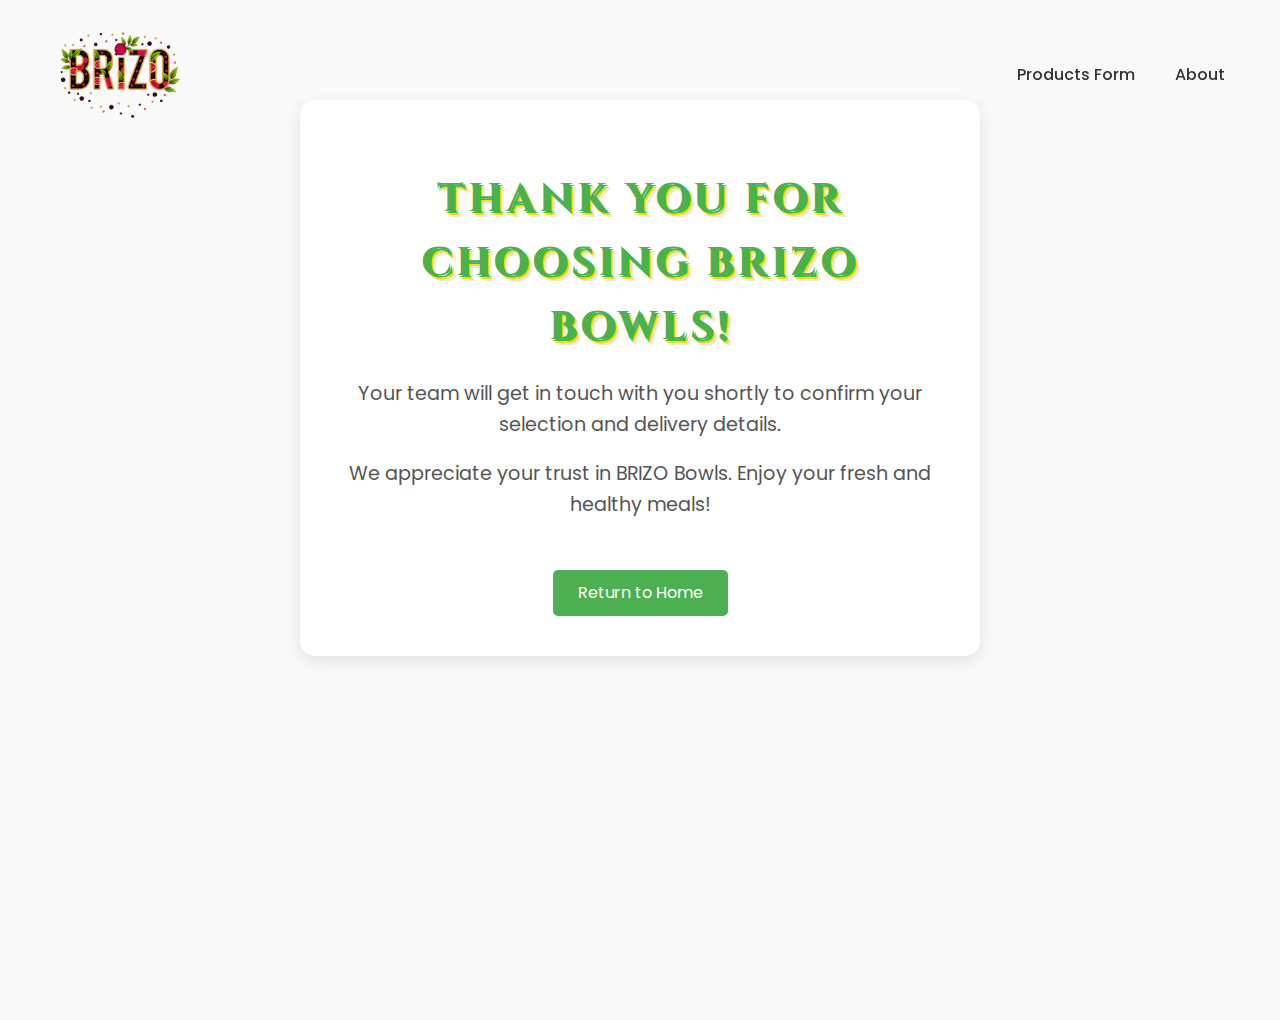
<file: thank-you.html>
<!DOCTYPE html>
<html lang="en">
<head>
    <meta charset="UTF-8">
    <meta name="viewport" content="width=device-width, initial-scale=1.0">
    <title>Thank You - BRIZObowls</title>
    <link rel="stylesheet" href="css/style.css">
    <link href="https://fonts.googleapis.com/css2?family=Poppins:wght@400;600;700&display=swap" rel="stylesheet">
    <style>
        body {
            min-height: 100vh;
            background-color: #f9f9f9;
            text-align: center;
            padding: 20px;
            padding-top: 100px; /* Add padding to account for fixed header */
        }
        .thank-you-container {
            background: white;
            padding: 40px;
            border-radius: 15px;
            box-shadow: 0 5px 15px rgba(0,0,0,0.1);
            max-width: 600px;
            margin: auto;
        }
        .thank-you-container h1 {
            color: #4CAF50;
            margin-bottom: 20px;
            font-size: 2.5em;
        }
        .thank-you-container p {
            font-size: 1.2em;
            color: #555;
            line-height: 1.6;
        }
        .thank-you-container a {
            display: inline-block;
            margin-top: 30px;
            padding: 10px 25px;
            background-color: #4CAF50;
            color: white;
            text-decoration: none;
            border-radius: 5px;
            transition: background-color 0.3s;
        }
        .thank-you-container a:hover {
            background-color: #45a049;
        }
    </style>
</head>
<body>
    <header class="site-header">
        <div class="container">
            <div class="header-content">
                <div class="logo"><a href="landing.html"><img src="images/Brizo_LOGO.png" alt="BRIZO Bowls Logo"></a></div>
                <nav class="main-nav">
                    <ul>
                        <li><a href="landing.html#gallery">Products Form</a></li>
                        <li><a href="landing.html#about">About</a></li>
                    </ul>
                </nav>
            </div>
        </div>
    </header>

    <div class="thank-you-container">
        <h1>Thank You for Choosing BRIZO Bowls!</h1>
        <p>Your team will get in touch with you shortly to confirm your selection and delivery details.</p>
        <p>We appreciate your trust in BRIZO Bowls. Enjoy your fresh and healthy meals!</p>
        <a href="landing.html">Return to Home</a>
    </div>
</body>
</html>
</file>
<file: css/style.css>
@import url('https://fonts.googleapis.com/css2?family=Cinzel:wght@700&display=swap');

body {
    font-family: 'Poppins', sans-serif;
    margin: 0;
    padding: 0;
    color: #333;
    line-height: 1.6;
    background-color: #f9f9f9;
    padding-top: 100px;
    position: relative;
    min-height: 100vh;
}

.container {
    max-width: 1200px;
    margin: 0 auto;
    padding: 0 20px;
    position: relative;
    z-index: 2;
}

/* Header */
.site-header {
    background-color: transparent;
    padding: 15px 0;
    box-shadow: none;
    position: fixed;
    top: 0;
    left: 0;
    width: 100%;
    z-index: 1000;
    backdrop-filter: none;
    -webkit-backdrop-filter: none;
}

.header-content {
    display: flex;
    justify-content: space-between;
    align-items: center;
}

.logo {
    font-size: 24px;
    font-weight: 700;
}

.logo img {
    height: 120px;
    vertical-align: middle;
}

.main-nav ul {
    list-style: none;
    margin: 0;
    padding: 0;
    display: flex;
    gap: 10px;
}

.main-nav ul li {
    margin-left: 0;
}

.main-nav ul li a {
    text-decoration: none;
    color: #333;
    font-weight: 500;
    transition: color 0.3s ease;
    background-color: transparent;
    padding: 8px 15px;
    border-radius: 20px;
    display: inline-block;
}

.main-nav ul li a:hover {
    color: #4CAF50;
    background-color: transparent;
}

.subscribe-btn {
    background-color: #8BC34A;
    color: white;
    padding: 8px 15px;
    border-radius: 4px;
    text-decoration: none;
    margin-left: 20px;
    transition: background-color 0.3s ease;
}

.subscribe-btn:hover {
    background-color: #689F38;
}

/* Hero Section */

/* Landing Page Specific */
.landing-container {
    text-align: center;
    padding: 2rem;
    perspective: 1000px;
}

.landing-container h1 {
    font-size: 3.5rem;
    font-weight: 700;
    text-align: center;
    margin-bottom: 2rem;
}

.landing-container h1 span {
    display: inline-block;
    background: linear-gradient(45deg, #ff6b6b, #ff8e8e, #ffd700, #00f2fe, #4facfe);
    -webkit-background-clip: text;
    background-clip: text;
    color: transparent;
    transition: transform 0.3s ease;
    cursor: pointer;
}

.landing-container h1 span:hover {
    transform: rotate(10deg);
}

.options-container {
    display: flex;
    justify-content: center;
    gap: 2rem;
    margin-top: 2rem;
    flex-wrap: wrap;
    transform-style: preserve-3d;
}

.option-card {
    background: white;
    padding: 2rem;
    border-radius: 20px;
    box-shadow: 0 10px 20px rgba(0, 0, 0, 0.2), 0 6px 6px rgba(0, 0, 0, 0.15);
    cursor: pointer;
    transition: transform 0.5s ease, box-shadow 0.5s ease;
    flex: 1;
    min-width: 300px;
    text-align: center;
    transform-style: preserve-3d;
    position: relative;
    z-index: 2;
    background-color: rgba(255, 255, 255, 0.95);
}

.option-card:hover {
    transform: translateY(-10px) rotateX(5deg);
    box-shadow: 0 15px 30px rgba(0, 0, 0, 0.3), 0 10px 10px rgba(0, 0, 0, 0.2);
}

.option-card h2 {
    color: #4facfe;
    margin-bottom: 1rem;
    font-size: 1.8rem;
}

.animation-container {
    height: 200px;
    display: flex;
    flex-direction: column;
    align-items: center;
    justify-content: center;
    background: linear-gradient(135deg, #f5f7fa 0%, #c3cfe2 100%);
    border-radius: 10px;
    margin-top: 1rem;
    padding: 1rem;
}

.animation-container p {
    color: #666;
    margin-top: 1rem;
    font-size: 1rem;
}

.fruit-icons, .veggie-icons {
    font-size: 2rem;
    margin-bottom: 1rem;
    line-height: 1.5;
}

.select-btn {
    background: linear-gradient(135deg, #4facfe, #00f2fe);
    color: rgb(255, 255, 255);
    border: none;
    padding: 12px 25px;
    border-radius: 25px;
    font-size: 1rem;
    cursor: pointer;
    transition: all 0.3s ease;
    margin-top: 1rem;
    width: 100%;
    text-transform: uppercase;
    font-weight: 600;
    letter-spacing: 1px;
}

.select-btn:hover {
    transform: translateY(-2px);
    box-shadow: 0 4px 15px rgba(79, 172, 254, 0.3);
}

/* Image Gallery Section */
.image-gallery-section {
    padding: 4rem 0;
    background-color: #e8f5e9;
}

.image-gallery-section .container {
    background: white;
    padding: 2rem;
    padding-top: 2rem;
    border-radius: 40px;
    box-shadow: 0 10px 20px rgba(0, 0, 0, 0.2), 0 6px 6px rgba(0, 0, 0, 0.15);
    transform-style: preserve-3d;
    margin-top: 200px;
}

.image-gallery-section h2 {
    text-align: center;
    margin-top: 0;
    margin-bottom: 2rem;
    color: #333;
    font-size: 2rem;
}

.gallery-wrapper {
    display: grid;
    grid-auto-flow: column;
    grid-template-rows: repeat(2, auto);
    gap: 15px;
    overflow-x: auto;
    padding-bottom: 20px;
    padding-left: 20px;
    padding-right: 20px;
    scrollbar-width: thin;
    scrollbar-color: #888 #f1f1f1;
    -ms-overflow-style: -ms-autohiding-scrollbar;
}

.gallery-wrapper::-webkit-scrollbar {
    height: 10px;
}

.gallery-wrapper::-webkit-scrollbar-track {
    background: #f1f1f1;
    border-radius: 10px;
}

.gallery-wrapper::-webkit-scrollbar-thumb {
    background: #888;
    border-radius: 10px;
}

.gallery-wrapper::-webkit-scrollbar-thumb:hover {
    background: #555;
}

.gallery-wrapper img {
    width: 300px;
    height: 200px;
    object-fit: cover;
    border-radius: 8px;
    box-shadow: 0 4px 8px rgba(0, 0, 0, 0.1);
    transition: transform 0.3s ease, box-shadow 0.3s ease;
}

.gallery-wrapper img:hover {
    transform: scale(1.05);
    box-shadow: 0 8px 16px rgba(0, 0, 0, 0.2);
}

/* About Section */
.about-section {
    padding: 4rem 0;
    background-color: #f9f9f9;
}

.about-section .container {
    text-align: center;
    padding: 2rem;
    padding-top: 2rem;
    border-radius: 20px;
    box-shadow: 0 10px 20px rgba(0, 0, 0, 0.1), 0 6px 6px rgba(0, 0, 0, 0.08);
    margin-top: 150px;
}

.about-section h2 {
    text-align: center;
    margin-top: 0;
    margin-bottom: 2rem;
    color: #333;
    font-size: 2rem;
}

.company-name {
    font-size: 1.8rem;
    font-weight: bold;
    color: #8BC34A;
    margin-bottom: 1.5rem;
}

.contact-info p {
    margin: 0.8rem 0;
    font-size: 1.1rem;
}

.contact-links-wrapper {
    display: flex;
    justify-content: center;
    gap: 20px;
    flex-wrap: wrap;
}

.contact-link {
    text-decoration: none;
    color: #333;
    transition: color 0.3s ease;
    display: flex;
    align-items: center;
}

.contact-link:hover {
    color: #8BC34A;
}

.contact-icon img {
    width: 5px;
    height: auto;
    vertical-align: middle;
    margin-right: 5px;
}

.location-info {
    margin-top: 3rem;
}

.location-info p {
    font-size: 1.2rem;
    font-weight: bold;
    color: #555;
    margin-bottom: 1rem;
}

.location-text-image {
    display: block;
    margin: 10px auto 0.5rem;
    width: 40px;
    height: auto;
}

.location-image {
    max-width: 100%;
    width: 1200px;
    height: auto;
    border-radius: 8px;
    box-shadow: 0 4px 8px rgba(0, 0, 0, 0.1);
}

/* Other existing styles... */

h1 {
    text-align: center;
    margin-bottom: 2rem;
    font-family: 'Cinzel', serif;
    font-size: 3.5rem;
    font-weight: 700;
    text-transform: uppercase;
    letter-spacing: 4px;
    color: #4facfe;
    text-shadow: 
        2px 2px 0 #38bb49,
        4px 4px 0 #ffd700,
        6px 6px 0 rgba(0, 0, 0, 0.1);
    position: relative;
    animation: titleFloat 3s ease-in-out infinite;
}

h1::before {
    content: 'BRIZOBOWLS';
    position: absolute;
    top: 0;
    left: 0;
    width: 100%;
    height: 100%;
    background: linear-gradient(135deg, #23bd56, #72d133, #1acece);
    -webkit-background-clip: text;
    background-clip: text;
    color: transparent;
    filter: blur(8px);
    opacity: 0.5;
    transform: translateY(2px);
    z-index: -1;
}

@keyframes titleFloat {
    0%, 100% {
        transform: translateY(0);
    }
    50% {
        transform: translateY(-10px);
    }
}

h2 {
    color: #333;
    margin-bottom: 20px;
}

.form-group {
    margin-bottom: 15px;
    text-align: left;
}

.form-group label {
    display: block;
    margin-bottom: 5px;
    font-weight: bold;
}

.form-group input[type="text"],
.form-group input[type="tel"],
.form-group input[type="email"],
.form-group input[type="date"],
.form-group textarea {
    width: calc(100% - 22px);
    padding: 10px;
    border: 1px solid #ddd;
    border-radius: 4px;
    box-sizing: border-box;
}

.form-group textarea {
    resize: vertical;
}

button {
    background-color: #ff6347;
    color: white;
    padding: 10px 15px;
    border: none;
    border-radius: 4px;
    cursor: pointer;
    font-size: 16px;
    margin-top: 10px;
    transition: background-color 0.3s ease;
}

button:hover {
    background-color: #e55337;
}

/* Subscription Cards */
.subscription-cards {
    display: grid;
    grid-template-columns: repeat(auto-fit, minmax(300px, 1fr));
    gap: 2rem;
    margin: 2rem 0;
}

.card {
    background: white;
    padding: 2rem;
    text-align: center;
    position: relative;
    overflow: hidden;
    transition: transform 0.3s;
    border-radius: 15px;
    box-shadow: 0 4px 15px rgba(0, 0, 0, 0.1);
}

.card:hover {
    transform: translateY(-5px);
}

.card.basic {
    background: linear-gradient(45deg, #FFD700, #FDB931);
}

.card.premium {
    background: linear-gradient(45deg, #E5E4E2, #C0C0C0);
}

.card.deluxe {
    background: linear-gradient(45deg, #B9F2FF, #89CFF0);
}

.card h2 {
    color: #333;
    margin-bottom: 1rem;
}

.card .price {
    font-size: 1.8rem;
    font-weight: bold;
    color: #333;
    margin: 1rem 0;
}

.card ul {
    list-style: none;
    padding: 0;
    margin: 1.5rem 0;
}

.card li {
    margin: 0.8rem 0;
    color: #333;
}

.card button {
    background: #ff6347;
    color: white;
    border: none;
    padding: 12px 25px;
    border-radius: 25px;
    font-size: 1rem;
    cursor: pointer;
    transition: background 0.3s;
    width: 80%;
    margin-top: 1rem;
}

.card button:hover {
    background: #e55337;
}

/* Order Form */
.order-form {
    max-width: 500px;
    margin: 2rem auto;
    background: white;
    padding: 2rem;
    border-radius: 8px;
    box-shadow: 0 2px 10px rgba(0,0,0,0.1);
    opacity: 0;
    transform: scale(0.8);
    transition: all 0.5s ease;
}

.order-form.show {
    opacity: 1;
    transform: scale(1);
}

.input-group {
    margin-bottom: 1.5rem;
}

.input-group input,
.input-group select {
    width: 100%;
    padding: 12px;
    border: 2px solid #ddd;
    border-radius: 6px;
    font-size: 16px;
    transition: border-color 0.3s;
}

.input-group input:focus,
.input-group select:focus {
    border-color: #ff6347;
    outline: none;
}

.order-summary {
    background: #f8f9fa;
    padding: 1rem;
    border-radius: 6px;
    margin: 1.5rem 0;
}

.order-summary p {
    margin: 0.5rem 0;
    color: #333;
}

.order-form button[type="submit"] {
    width: 100%;
    padding: 12px;
    background: #ff6347;
    color: white;
    border: none;
    border-radius: 6px;
    font-size: 16px;
    cursor: pointer;
    transition: background 0.3s;
}

.order-form button[type="submit"]:hover {
    background: #e55337;
}

.hidden {
    display: none;
}

/* Plans Page Specific */
.plans-container {
    display: grid;
    grid-template-columns: repeat(auto-fit, minmax(300px, 1fr));
    gap: 2rem;
    padding: 2rem 0;
}

.plan-card {
    background: white;
    border-radius: 15px;
    padding: 2rem;
    box-shadow: 0 10px 20px rgba(0, 0, 0, 0.1);
    transition: transform 0.3s ease, box-shadow 0.3s ease;
    position: relative;
    overflow: hidden;
    z-index: 2;
    background-color: rgba(255, 255, 255, 0.95);
}

/* Gold Plan - Apple Shape */
.plan-card[data-plan="gold"]::before {
    content: '';
    position: absolute;
    top: -50%;
    left: -50%;
    width: 200%;
    height: 200%;
    background: linear-gradient(135deg, #ff6b6b, #ff8e8e);
    clip-path: polygon(
        50% 0%,
        100% 25%,
        100% 75%,
        50% 100%,
        0% 75%,
        0% 25%
    );
    opacity: 0.1;
    z-index: 0;
    transform: rotate(45deg);
}

/* Platinum Plan - Kiwi Shape */
.plan-card[data-plan="platinum"]::before {
    content: '';
    position: absolute;
    top: -50%;
    left: -50%;
    width: 200%;
    height: 200%;
    background: linear-gradient(135deg, #8bc34a, #aed581);
    clip-path: circle(50% at 50% 50%);
    opacity: 0.1;
    z-index: 0;
}

/* Diamond Plan - Avocado Shape */
.plan-card[data-plan="diamond"]::before {
    content: '';
    position: absolute;
    top: -50%;
    left: -50%;
    width: 200%;
    height: 200%;
    background: linear-gradient(135deg, #4caf50, #81c784);
    clip-path: ellipse(50% 70% at 50% 50%);
    opacity: 0.1;
    z-index: 0;
}

.plan-card:hover {
    transform: translateY(-5px);
    box-shadow: 0 15px 30px rgba(0, 0, 0, 0.15);
}

.plan-header {
    text-align: center;
    margin-bottom: 1.5rem;
    position: relative;
    z-index: 1;
}

.plan-header h2 {
    font-size: 2rem;
    margin-bottom: 1rem;
    color: #333;
}

.plan-price {
    font-size: 2.5rem;
    font-weight: bold;
    color: #2ecc71;
}

.plan-price span {
    font-size: 1rem;
    color: #666;
    font-weight: normal;
}

.plan-details {
    margin: 2rem 0;
    position: relative;
    z-index: 1;
}

.plan-details ul {
    list-style: none;
    padding: 0;
    margin: 0;
}

.plan-details li {
    padding: 0.8rem 0;
    border-bottom: 1px solid #eee;
    color: #555;
    display: flex;
    align-items: center;
    gap: 1rem;
}

.plan-details li:last-child {
    border-bottom: none;
}

.plan-details li::before {
    content: "✓";
    color: #2ecc71;
    margin-right: 10px;
    font-weight: bold;
}

.feature-icon {
    width: 24px;
    height: 24px;
    object-fit: contain;
    filter: drop-shadow(0 2px 2px rgba(0, 0, 0, 0.1));
    transition: transform 0.3s ease;
}

.plan-details li:hover .feature-icon {
    transform: scale(1.1);
}

.plan-details li span {
    flex: 1;
}

.select-plan-btn {
    width: 100%;
    padding: 1rem;
    background: linear-gradient(135deg, #2ecc71, #27ae60);
    color: white;
    border: none;
    border-radius: 8px;
    font-size: 1.1rem;
    font-weight: bold;
    cursor: pointer;
    transition: transform 0.2s ease, box-shadow 0.2s ease;
    position: relative;
    z-index: 1;
}

.select-plan-btn:hover {
    transform: translateY(-2px);
    box-shadow: 0 5px 15px rgba(46, 204, 113, 0.3);
}

.select-plan-btn:active {
    transform: translateY(0);
}

/* Responsive adjustments */
@media (max-width: 768px) {
    .plans-container {
        grid-template-columns: 1fr;
        padding: 1rem;
    }

    .plan-card {
        padding: 1.5rem;
    }

    .plan-header h2 {
        font-size: 1.8rem;
    }

    .plan-price {
        font-size: 2rem;
    }
}

/* User Page Specific */
.user-section {
    background-color: #f9f9f9;
    padding: 15px;
    border-radius: 8px;
    margin-bottom: 20px;
    text-align: left;
}

.user-section h2 {
    color: #ff6347;
    margin-top: 0;
    border-bottom: 1px solid #eee;
    padding-bottom: 10px;
    margin-bottom: 10px;
}

.user-section p {
    margin: 8px 0;
    font-size: 1em;
}

.user-section p strong {
    color: #555;
}

/* Coming Soon Page */
.coming-soon-text {
    font-size: 2.5rem;
    color: #2ecc71;
    text-align: center;
    margin: 2rem 0;
    font-weight: bold;
    text-shadow: 2px 2px 4px rgba(0, 0, 0, 0.1);
    animation: pulse 2s infinite;
}

.back-btn {
    display: inline-block;
    padding: 12px 24px;
    background: linear-gradient(135deg, #2ecc71, #27ae60);
    color: white;
    text-decoration: none;
    border-radius: 25px;
    font-weight: bold;
    transition: transform 0.3s ease, box-shadow 0.3s ease;
    box-shadow: 0 4px 15px rgba(46, 204, 113, 0.2);
}

.back-btn:hover {
    transform: translateY(-2px);
    box-shadow: 0 6px 20px rgba(46, 204, 113, 0.3);
}

@keyframes pulse {
    0% {
        transform: scale(1);
    }
    50% {
        transform: scale(1.05);
    }
    100% {
        transform: scale(1);
    }
}

a {
    color: #ff6347;
    text-decoration: none;
}

a:hover {
    text-decoration: underline;
}

/* Interactive Fruit Animation */
.fruit {
    position: fixed;
    z-index: 999;
    pointer-events: none;
    animation: fruit-fall 1.5s linear forwards;
    transform-origin: center;
}

.fruit.apple {
    background-image: url('https://i.ibb.co/nLg1FXG/apple.png');
    width: 35px;
    height: 35px;
}

.fruit.banana {
    background-image: url('https://i.ibb.co/0jZ8YyL/banana.png');
    width: 45px;
    height: 45px;
}

.fruit.orange {
    background-image: url('https://i.ibb.co/0jZ8YyL/orange.png');
    width: 40px;
    height: 40px;
}

.fruit.grapes {
    background-image: url('https://i.ibb.co/0jZ8YyL/grapes.png');
    width: 45px;
    height: 45px;
}

.fruit.strawberry {
    background-image: url('https://i.ibb.co/0jZ8YyL/strawberry.png');
    width: 35px;
    height: 35px;
}

.fruit.kiwi {
    background-image: url('https://i.ibb.co/0jZ8YyL/kiwi.png');
    width: 40px;
    height: 40px;
}

.fruit.pineapple {
    background-image: url('https://i.ibb.co/0jZ8YyL/pineapple.png');
    width: 50px;
    height: 50px;
}

.fruit.mango {
    background-image: url('https://i.ibb.co/0jZ8YyL/mango.png');
    width: 45px;
    height: 45px;
}

.fruit.pear {
    background-image: url('https://i.ibb.co/0jZ8YyL/pear.png');
    width: 40px;
    height: 40px;
}

.fruit.cherry {
    background-image: url('https://i.ibb.co/0jZ8YyL/cherry.png');
    width: 35px;
    height: 35px;
}

.fruit.watermelon {
    background-image: url('https://i.ibb.co/0jZ8YyL/watermelon.png');
    width: 55px;
    height: 55px;
}

.fruit.lemon {
    background-image: url('https://i.ibb.co/0jZ8YyL/lemon.png');
    width: 40px;
    height: 40px;
}

.fruit.blueberry {
    background-image: url('https://i.ibb.co/0jZ8YyL/blueberry.png');
    width: 35px;
    height: 35px;
}

.fruit.avocado {
    background-image: url('https://i.ibb.co/0jZ8YyL/avocado.png');
    width: 45px;
    height: 45px;
}

@keyframes fruit-fall {
    0% {
        transform: translate(0, 0) rotate(0deg);
        opacity: 1;
    }
    100% {
        transform: translate(var(--tx), var(--ty)) rotate(360deg);
        opacity: 0;
    }
}

/* Add error message styling */
.error-message {
    color: #ff4444;
    margin: 10px 0;
    font-size: 0.9em;
    min-height: 20px;
}

/* Shine animation */
@keyframes shine {
    0% {
        background-position: -100% 0;
    }
    100% {
        background-position: 100% 0;
    }
}

/* Button Animation */
.button-slice {
    position: relative;
    overflow: hidden;
}

.button-slice::after {
    content: '';
    position: absolute;
    top: 0;
    left: -100%;
    width: 100%;
    height: 100%;
    background: linear-gradient(
        90deg,
        transparent,
        rgba(255, 255, 255, 0.2),
        transparent
    );
    animation: shine 1.5s infinite;
}

.button-slice.active {
    animation: button-pop 0.3s ease-out;
}

@keyframes button-pop {
    0% {
        transform: scale(1);
    }
    50% {
        transform: scale(1.1);
    }
    100% {
        transform: scale(1);
    }
}

.login-form {
    max-width: 400px;
    margin: 50px auto;
    padding: 30px;
    background-color: #ffffff;
    border-radius: 8px;
    box-shadow: 0 2px 10px rgba(0, 0, 0, 0.1);
    text-align: center;
}

.login-form h2 {
    margin-bottom: 25px;
    color: #333;
    font-size: 24px;
}

.login-form .form-group {
    margin-bottom: 20px;
    text-align: left;
}

.login-form label {
    display: block;
    margin-bottom: 8px;
    font-weight: 500;
    color: #555;
    font-size: 14px;
}

.login-form input[type="text"],
.login-form input[type="password"] {
    width: 100%;
    padding: 12px 15px;
    border: 1px solid #ccc;
    border-radius: 4px;
    font-size: 16px;
    box-sizing: border-box;
    outline: none;
    transition: border-color 0.3s ease;
}

.login-form input[type="text"]:focus,
.login-form input[type="password"]:focus {
    border-color: #007bff;
}

/* Style for the eye icon within the password field - assumes you'll add an element for it */
/* You might need to wrap the password input and icon in a container div */
.form-group.password-group {
    position: relative;
}

.form-group.password-group input[type="password"] {
    padding-right: 40px;
}

.password-toggle-icon {
    position: absolute;
    top: 50%;
    right: 15px;
    transform: translateY(-50%);
    cursor: pointer;
    color: #999;
}

.remember-forgot {
    display: flex;
    justify-content: space-between;
    align-items: center;
    font-size: 14px;
    margin-top: 15px;
}

.remember-me input[type="checkbox"] {
    margin-right: 5px;
}

.forgot-password {
    color: #007bff;
    text-decoration: none;
    transition: color 0.3s ease;
}

.forgot-password:hover {
    color: #0056b3;
}

.login-form button {
    width: 100%;
    padding: 12px 0;
    background-color: #007bff;
    color: white;
    border: none;
    border-radius: 4px;
    font-size: 18px;
    cursor: pointer;
    transition: background-color 0.3s ease;
    margin-top: 20px;
}

.login-form button:hover {
    background-color: #0056b3;
}

.error-message {
    color: #dc3545;
    font-size: 14px;
    margin-top: 15px;
    min-height: 1.5em;
}

.register-link {
    text-align: center;
    margin-top: 20px;
    font-size: 14px;
}

.register-link a {
    color: #007bff;
    text-decoration: none;
}

.register-link a:hover {
    color: #0056b3;
}

/* Ensure falling fruits don't overlap the form inappropriately */
.falling-fruits {
    position: fixed;
    top: 0;
    left: 0;
    width: 100%;
    height: 100%;
    pointer-events: none;
    z-index: -1;
}

.welcome-text {
    font-size: 1.2rem;
    color: #666;
    margin-bottom: 2rem;
}

.payment-container {
    max-width: 800px;
    margin: 0 auto;
    padding: 2rem;
    background: white;
    border-radius: 15px;
    box-shadow: 0 10px 20px rgba(0, 0, 0, 0.1);
}

.payment-summary {
    margin-bottom: 2rem;
    padding-bottom: 2rem;
    border-bottom: 1px solid #eee;
}

.payment-summary h2 {
    color: #333;
    margin-bottom: 1rem;
}

.summary-details {
    background: #f8f9fa;
    padding: 1.5rem;
    border-radius: 10px;
}

.plan-info, .amount-breakdown {
    margin-bottom: 1.5rem;
    padding-bottom: 1.5rem;
    border-bottom: 1px solid #eee;
}

.plan-info:last-child, .amount-breakdown:last-child {
    margin-bottom: 0;
    padding-bottom: 0;
    border-bottom: none;
}

.summary-details p {
    margin: 0.8rem 0;
    font-size: 1.1rem;
    color: #555;
    display: flex;
    justify-content: space-between;
    align-items: center;
}

.summary-details span {
    font-weight: bold;
    color: #2ecc71;
}

#finalAmount {
    font-size: 1.3rem;
    color: #e21818;
}

.payment-methods {
    text-align: center;
}

.payment-methods h2 {
    color: #333;
    margin-bottom: 1.5rem;
}

.qr-code-container {
    background: white;
    padding: 2rem;
    border-radius: 15px;
    box-shadow: 0 5px 15px rgba(0, 0, 0, 0.05);
    margin-bottom: 2rem;
    display: inline-block;
}

.payment-qr {
    width: 250px;
    height: 250px;
    margin-bottom: 1rem;
    border-radius: 10px;
    box-shadow: 0 2px 10px rgba(0, 0, 0, 0.1);
}

.qr-instruction {
    color: #666;
    font-size: 1rem;
    margin: 1rem 0;
}

.payment-status {
    margin-top: 2rem;
}

.payment-status p {
    color: #666;
    margin-bottom: 1rem;
}

.payment-btn {
    background: linear-gradient(135deg, #2ecc71, #27ae60);
    color: white;
    border: none;
    padding: 1rem 2rem;
    border-radius: 8px;
    font-size: 1.1rem;
    font-weight: bold;
    cursor: pointer;
    transition: transform 0.2s ease, box-shadow 0.2s ease;
}

.payment-btn:hover {
    transform: translateY(-2px);
    box-shadow: 0 5px 15px rgba(46, 204, 113, 0.3);
}

.payment-btn:active {
    transform: translateY(0);
}

.payment-note {
    margin-top: 1.5rem;
    padding-top: 1.5rem;
    border-top: 1px solid #eee;
}

.payment-note p {
    color: #666;
    font-size: 1rem;
    margin-bottom: 0.8rem;
}

.payment-note ul {
    list-style: none;
    padding: 0;
    margin: 0;
}

.payment-note li {
    color: #555;
    font-size: 0.95rem;
    margin-bottom: 0.5rem;
    padding-left: 1.5rem;
    position: relative;
}

.payment-note li::before {
    content: "•";
    color: #2ecc71;
    position: absolute;
    left: 0;
    font-size: 1.2rem;
}

/* Address Details Styles */
.address-details {
    background: #f8f9fa;
    border-radius: 10px;
    padding: 1.5rem;
    margin-top: 1rem;
    box-shadow: 0 2px 10px rgba(0, 0, 0, 0.05);
}

.address-header {
    border-bottom: 1px solid #eee;
    padding-bottom: 1rem;
    margin-bottom: 1rem;
}

.address-body {
    border-bottom: 1px solid #eee;
    padding-bottom: 1rem;
    margin-bottom: 1rem;
}

.address-footer {
    padding-top: 0.5rem;
}

.detail-row {
    display: flex;
    align-items: flex-start;
    margin: 1rem 0;
    padding: 0.5rem;
    background: white;
    border-radius: 8px;
    box-shadow: 0 1px 3px rgba(0, 0, 0, 0.05);
}

.detail-label {
    min-width: 120px;
    font-weight: 600;
    color: #333;
    padding-right: 1rem;
    border-right: 2px solid #eee;
}

.detail-value {
    flex: 1;
    color: #2ecc71;
    font-weight: 500;
    padding-left: 1rem;
    word-break: break-word;
}

#addressDetailsSection h2 {
    color: #2ecc71;
    margin-bottom: 1.5rem;
    font-size: 1.8rem;
    text-align: center;
    text-transform: uppercase;
    letter-spacing: 1px;
}

/* Responsive adjustments */
@media (max-width: 768px) {
    .detail-row {
        flex-direction: column;
    }
    
    .detail-label {
        min-width: auto;
        border-right: none;
        border-bottom: 2px solid #eee;
        padding-bottom: 0.5rem;
        margin-bottom: 0.5rem;
    }
    
    .detail-value {
        padding-left: 0;
    }
}

/* Header Icons */
.header-icons {
    display: flex;
    align-items: center;
}

.profile-icon-link {
    display: inline-block;
    margin-left: 20px;
}

.cart-icon-link {
    display: inline-block;
    margin-left: 20px;
}

.profile-icon {
    width: 60px;
    height: auto;
    vertical-align: middle;
    border-radius: 50%;
    box-shadow: 0 2px 5px rgba(0,0,0,0.1);
    transition: transform 0.3s ease;
}

.cart-icon {
    width: 40px;
    height: auto;
    vertical-align: middle;
    box-shadow: 0 2px 5px rgba(0,0,0,0.1);
    transition: transform 0.3s ease;
}

.profile-icon:hover {
    transform: scale(1.1);
}

.cart-icon:hover {
    transform: scale(1.1);
}

/* User Profile Page Styles */
.user-profile-container {
    padding: 2rem;
    background-color: #fff;
    border-radius: 8px;
    box-shadow: 0 2px 10px rgba(0,0,0,0.1);
    margin-top: 2rem;
}

.user-profile-container h2 {
    color: #333;
    margin-top: 1.5rem;
    margin-bottom: 1rem;
    border-bottom: 1px solid #eee;
    padding-bottom: 0.5rem;
}

.user-details-and-delivery {
    display: flex;
    gap: 40px;
    flex-wrap: wrap;
    justify-content: center;
}

.user-details,
.delivery-info {
    flex: 1;
    min-width: 300px;
    padding: 1.5rem;
    border: 1px solid #eee;
    border-radius: 8px;
    background-color: #f8f8f8;
}

.user-details p,
.delivery-info p {
    margin: 0.8rem 0;
    font-size: 1rem;
    color: #555;
}

.user-details p strong,
.delivery-info p strong {
    color: #333;
    display: inline-block;
    min-width: 150px;
}

.calendar-section {
    margin-top: 2rem;
    display: flex;
    justify-content: space-between;
    align-items: flex-start;
    flex-wrap: wrap;
    gap: 20px;
}

#showCalendarBtn {
    background-color: #8BC34A;
    color: white;
    padding: 10px 15px;
    border: none;
    border-radius: 5px;
    cursor: pointer;
    font-size: 1rem;
    transition: background-color 0.3s ease;
}

#showCalendarBtn:hover {
    background-color: #689F38;
}

#deliveryCalendar {
    margin-top: 1rem;
    flex-grow: 1;
    max-width: 400px;
}

/* Flatpickr Custom Styles */
.flatpickr-day.delivery-done {
    background-color: #4CAF50 !important;
    color: white !important;
    border-color: #4CAF50 !important;
}

.flatpickr-day.delivery-not-done {
    background-color: #F44336 !important;
    color: white !important;
    border-color: #F44336 !important;
}

.flatpickr-day.selected,
.flatpickr-day.startRange,
.flatpickr-day.endRange,
.flatpickr-day.selected.inRange,
.flatpickr-day.startRange.inRange,
.flatpickr-day.endRange.inRange,
.flatpickr-day:nth-child(odd):not(.inRange),
.flatpickr-day:nth-child(even):not(.inRange) {
    box-shadow: none !important;
}

#logoutBtn {
    background-color: #ff6347;
    color: white;
    padding: 10px 15px;
    border: none;
    border-radius: 5px;
    cursor: pointer;
    font-size: 1rem;
    margin-top: 2rem;
    transition: background-color 0.3s ease;
}

#logoutBtn:hover {
    background-color: #e55337;
}

/* Product Card Styles */
.product-card {
    background: white;
    border: 1px solid #ddd;
    border-radius: 8px;
    padding: 15px;
    text-align: center;
    position: relative;
    width: 200px;
    box-shadow: 0 2px 5px rgba(0,0,0,0.1);
    flex-shrink: 0;
}

.product-card img {
    width: 100%;
    height: 150px;
    object-fit: cover;
    border-radius: 4px;
    margin-bottom: 10px;
}

.product-card h3 {
    font-size: 1.1rem;
    margin-bottom: 5px;
    color: #333;
}

.product-card .price {
    font-size: 1.2rem;
    font-weight: bold;
    color: #2ecc71;
    margin-bottom: 5px;
}

.product-card .quantity {
    font-size: 0.9rem;
    color: #666;
    margin-bottom: 15px;
}

.stock-label {
    position: absolute;
    top: 10px;
    left: 10px;
    background-color: rgba(0, 0, 0, 0.6); /* Dark semi-transparent background */
    color: white;
    padding: 5px 10px;
    border-radius: 4px;
    font-size: 0.8rem;
    font-weight: bold;
    z-index: 10; /* Ensure it's above the image */
}

.product-card .add-btn {
    background-color: #8BC34A; /* Green color */
    color: white;
    padding: 8px 15px;
    border: none;
    border-radius: 4px;
    cursor: pointer;
    font-size: 1rem;
    transition: background-color 0.3s ease;
    width: 100%; /* Make button full width */
}

.product-card .add-btn:hover {
    background-color: #689F38; /* Darker green */
}

.product-card.out-of-stock .add-btn {
    background-color: #ccc; /* Grey out button when out of stock */
    cursor: not-allowed;
}

.product-card.out-of-stock .add-btn:hover {
    background-color: #ccc; /* Prevent hover effect when out of stock */
}

/* Cart Page Styles */
.container h1 {
    text-align: center;
    margin-bottom: 2rem;
}

#cart-items {
    margin-top: 2rem;
}

.cart-item {
    display: flex;
    align-items: center;
    border-bottom: 1px solid #eee;
    padding: 15px 0;
    margin-bottom: 15px;
}

.cart-item img {
    width: 80px; /* Increased image size for better visibility */
    height: 80px;
    object-fit: cover;
    border-radius: 4px;
    margin-right: 20px;
}

.cart-item p {
    margin: 0;
    font-size: 1.1rem;
    color: #333;
    flex-grow: 1; /* Allow item details to take up space */
}

.cart-item p:nth-child(2) { /* Style for product name */
    font-weight: bold;
}

.cart-item p:nth-child(3) { /* Style for price */
    color: #2ecc71; /* Green color */
    font-weight: bold;
    min-width: 80px; /* Ensure price column has minimum width */
    text-align: right;
}

.cart-item p:nth-child(4) { /* Style for quantity */
    color: #666;
    min-width: 60px; /* Ensure quantity column has minimum width */
    text-align: right;
}

#proceed-to-buy-btn {
    display: block;
    width: 200px; /* Adjust button width as needed */
    margin: 30px auto;
    padding: 12px 25px;
    background-color: #ff6347; /* Orange color */
    color: white;
    border: none;
    border-radius: 25px;
    font-size: 1.1rem;
    font-weight: bold;
    cursor: pointer;
    text-align: center;
    transition: background-color 0.3s ease;
}

#proceed-to-buy-btn:hover {
    background-color: #e55337; /* Darker orange */
}

/* Auth Page Styles */
.auth-page {
    min-height: 100vh;
    display: flex;
    align-items: center;
    justify-content: center;
    background: linear-gradient(135deg, #f5f7fa 0%, #c3cfe2 100%);
    position: relative;
    overflow: hidden;
}

.floating-fruits {
    position: fixed;
    top: 0;
    left: 0;
    width: 100%;
    height: 100%;
    pointer-events: none;
    z-index: 1;
}

.floating-fruit {
    position: absolute;
    font-size: 2rem;
    animation: float-up 5s linear forwards;
    opacity: 0.6;
    filter: blur(0.5px);
}

@keyframes float-up {
    0% {
        transform: translateY(100vh) rotate(0deg);
        opacity: 0;
    }
    10% {
        opacity: 0.6;
    }
    90% {
        opacity: 0.6;
    }
    100% {
        transform: translateY(-100px) rotate(360deg);
        opacity: 0;
    }
}

.auth-container {
    background: rgba(255, 255, 255, 0.95);
    padding: 2rem;
    border-radius: 20px;
    box-shadow: 0 10px 30px rgba(0, 0, 0, 0.1);
    width: 100%;
    max-width: 400px;
    position: relative;
    z-index: 2;
    -webkit-backdrop-filter: blur(10px);
    backdrop-filter: blur(10px);
    animation: slide-up 0.5s ease-out;
}

@keyframes slide-up {
    from {
        transform: translateY(20px);
        opacity: 0;
    }
    to {
        transform: translateY(0);
        opacity: 1;
    }
}

.logo-container {
    text-align: center;
    margin-bottom: 2rem;
}

.auth-logo {
    width: 150px;
    height: auto;
    margin-bottom: 1rem;
    animation: pulse 2s infinite;
}

@keyframes pulse {
    0% {
        transform: scale(1);
    }
    50% {
        transform: scale(1.05);
    }
    100% {
        transform: scale(1);
    }
}

.welcome-text {
    color: #333;
    font-size: 1.5rem;
    margin: 0;
    font-weight: 600;
}

.auth-tabs {
    display: flex;
    gap: 1rem;
    margin-bottom: 2rem;
}

.auth-tab {
    flex: 1;
    padding: 0.8rem;
    border: none;
    background: #f5f5f5;
    border-radius: 10px;
    cursor: pointer;
    font-weight: 600;
    color: #666;
    transition: all 0.3s ease;
    display: flex;
    align-items: center;
    justify-content: center;
    gap: 0.5rem;
}

.auth-tab i {
    font-size: 1.1rem;
}

.auth-tab.active {
    background: #4CAF50;
    color: white;
    transform: translateY(-2px);
    box-shadow: 0 4px 12px rgba(76, 175, 80, 0.2);
}

.auth-form {
    display: none;
}

.auth-form.active {
    display: block;
    animation: fade-in 0.3s ease-out;
}

@keyframes fade-in {
    from {
        opacity: 0;
        transform: translateY(10px);
    }
    to {
        opacity: 1;
        transform: translateY(0);
    }
}

.form-group {
    margin-bottom: 1.5rem;
}

.form-group label {
    display: block;
    margin-bottom: 0.5rem;
    color: #555;
    font-weight: 500;
    display: flex;
    align-items: center;
    gap: 0.5rem;
}

.input-with-icon {
    position: relative;
}

.input-with-icon input {
    width: 100%;
    padding: 0.8rem 1rem 0.8rem 2.5rem;
    border: 2px solid #e0e0e0;
    border-radius: 10px;
    font-size: 1rem;
    transition: all 0.3s ease;
}

.input-with-icon input:focus {
    border-color: #4CAF50;
    box-shadow: 0 0 0 3px rgba(76, 175, 80, 0.1);
    outline: none;
}

.input-icon {
    position: absolute;
    left: 1rem;
    top: 50%;
    transform: translateY(-50%);
    color: #999;
}

.toggle-password {
    position: absolute;
    right: 1rem;
    top: 50%;
    transform: translateY(-50%);
    color: #999;
    cursor: pointer;
    transition: color 0.3s ease;
}

.toggle-password:hover {
    color: #4CAF50;
}

.remember-me {
    display: flex;
    align-items: center;
    gap: 0.5rem;
    margin-bottom: 1rem;
}

.remember-me input[type="checkbox"] {
    width: 18px;
    height: 18px;
    accent-color: #4CAF50;
}

.auth-button {
    width: 100%;
    padding: 1rem;
    background: #4CAF50;
    color: white;
    border: none;
    border-radius: 10px;
    font-size: 1rem;
    font-weight: 600;
    cursor: pointer;
    transition: all 0.3s ease;
    display: flex;
    align-items: center;
    justify-content: center;
    gap: 0.5rem;
}

.auth-button:hover {
    background: #45a049;
    transform: translateY(-2px);
    box-shadow: 0 4px 12px rgba(76, 175, 80, 0.2);
}

.auth-button:disabled {
    background: #cccccc;
    cursor: not-allowed;
    transform: none;
    box-shadow: none;
}

.forgot-password {
    display: block;
    text-align: center;
    margin-top: 1rem;
    color: #666;
    text-decoration: none;
    font-size: 0.9rem;
    transition: color 0.3s ease;
    display: flex;
    align-items: center;
    justify-content: center;
    gap: 0.5rem;
}

.forgot-password:hover {
    color: #4CAF50;
}

.error-message {
    color: #ff4444;
    font-size: 0.9rem;
    margin-bottom: 1rem;
    text-align: center;
    min-height: 1.2em;
}

/* Responsive Design */
@media (max-width: 480px) {
    .auth-container {
        margin: 1rem;
        padding: 1.5rem;
    }

    .auth-logo {
        width: 120px;
    }

    .welcome-text {
        font-size: 1.2rem;
    }

    .auth-tab {
        padding: 0.6rem;
        font-size: 0.9rem;
    }

    .input-with-icon input {
        padding: 0.7rem 1rem 0.7rem 2.2rem;
        font-size: 0.9rem;
    }
}

/* Add these properties to any elements that need user-select */
.no-select {
    -webkit-user-select: none;
    user-select: none;
}

/* Main Content Styles */
#main-content {
    opacity: 1;
    transition: opacity 1s ease-in;
}

/* Ensure user-select is handled correctly */
.falling-fruit {
    position: absolute;
    font-size: 2rem;
    animation: fall linear forwards;
    transform-origin: center;
}
</file>
